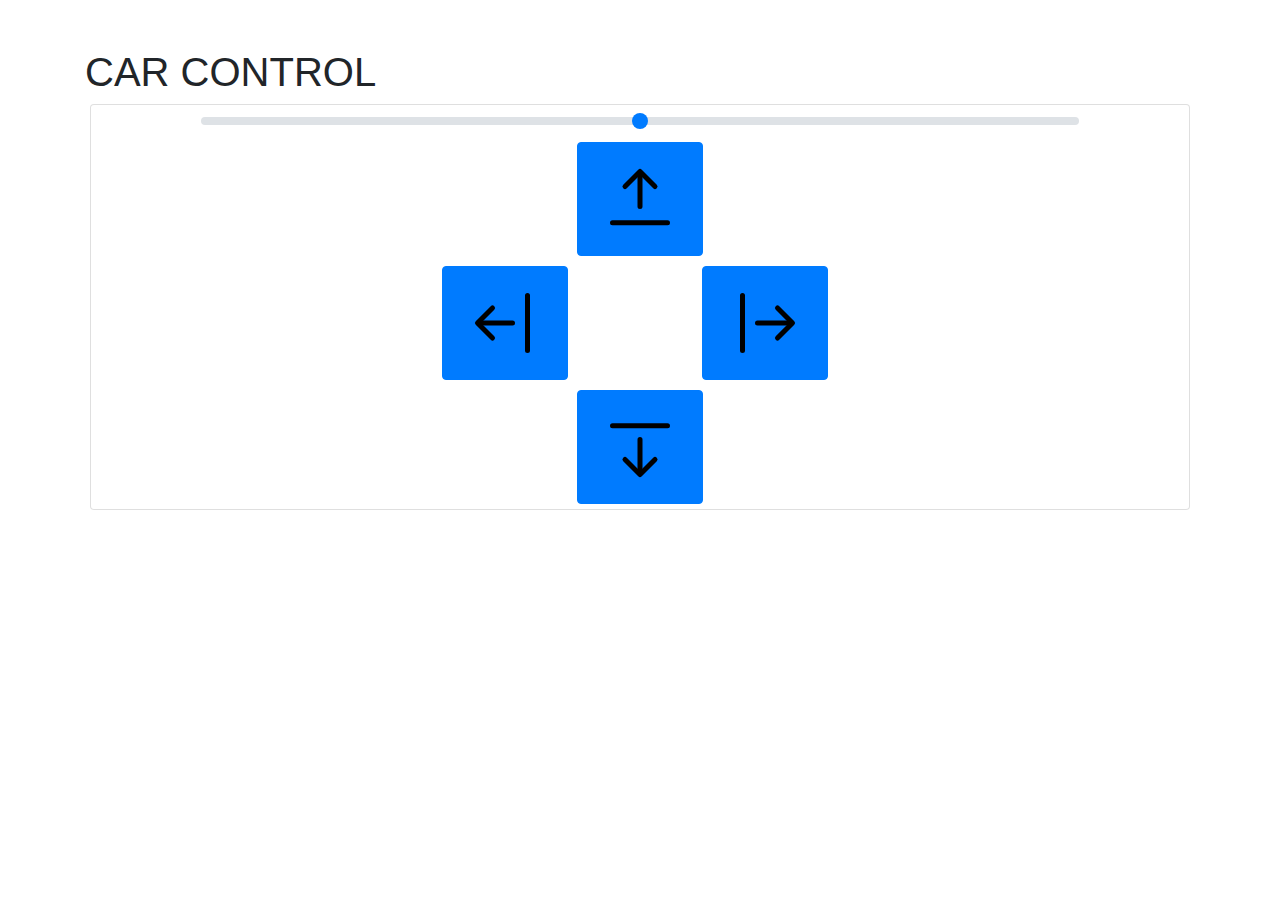
<file: car-iot/car-control/index.html>
<html lang="en" class="h-100">
<head>
  <meta charset="utf-8">
  <meta name="viewport" content="width=device-width, initial-scale=1, shrink-to-fit=no">
  <meta name="description" content="">
  <title>Race Challenge Workshop - Robot Control</title>

  <link href="css/vendor/bootstrap.min.css" rel="stylesheet" integrity="sha384-Vkoo8x4CGsO3+Hhxv8T/Q5PaXtkKtu6ug5TOeNV6gBiFeWPGFN9MuhOf23Q9Ifjh" crossorigin="anonymous">
  <link href="css/index.css" rel="stylesheet">
</head>

<body class="d-flex flex-column h-100">

  <!-- Begin page content -->
<main role="main" class="flex-shrink-0">
  <div class="container">
    <h1 class="mt-5">CAR CONTROL</h1>
    <div class="card">
      <div class="speed">
        <input type="range" class="custom-range" id="speed" min="0" max="10" step="1" />
      </div>
      <div>
        <button id="up-button" type="button" class="btn btn-primary">
          <img src="img/arrow-bar-up.svg" width="100px" height="100px">
        </button>
      </div>
      <div class="horizontal">
        <button id="left-button" type="button" class="btn btn-primary">
          <img src="img/arrow-bar-left.svg" width="100px" height="100px">
        </button>
        <button id="right-button" type="button" class="btn btn-primary">
          <img src="img/arrow-bar-right.svg" width="100px" height="100px">
        </button>
      </div>
      <div>
        <button id="down-button" type="button" class="btn btn-primary">
          <img src="img/arrow-bar-bottom.svg" width="100px" height="100px">
        </button>
      </div>
    </div>
  </div>
</main>

<script src="js/vendor/jquery-3.4.1.min.js"></script>
<script src="js/main.js"></script>

</body>
</html>
</file>
<file: car-iot/car-control/css/index.css>
.bd-placeholder-img {
    font-size: 1.125rem;
    text-anchor: middle;
    -webkit-user-select: none;
    -moz-user-select: none;
    -ms-user-select: none;
    user-select: none;
}

@media (min-width: 768px) {
  .bd-placeholder-img-lg {
      font-size: 3.5rem;
  }
}

div {
  margin: 5px;
  align-items: center;
}

.horizontal { 
  padding-right: 10px;
}

.horizontal button {
  margin: 0 65px 0px 65px;
}



.speed {
  width: 80%;
}
</file>
